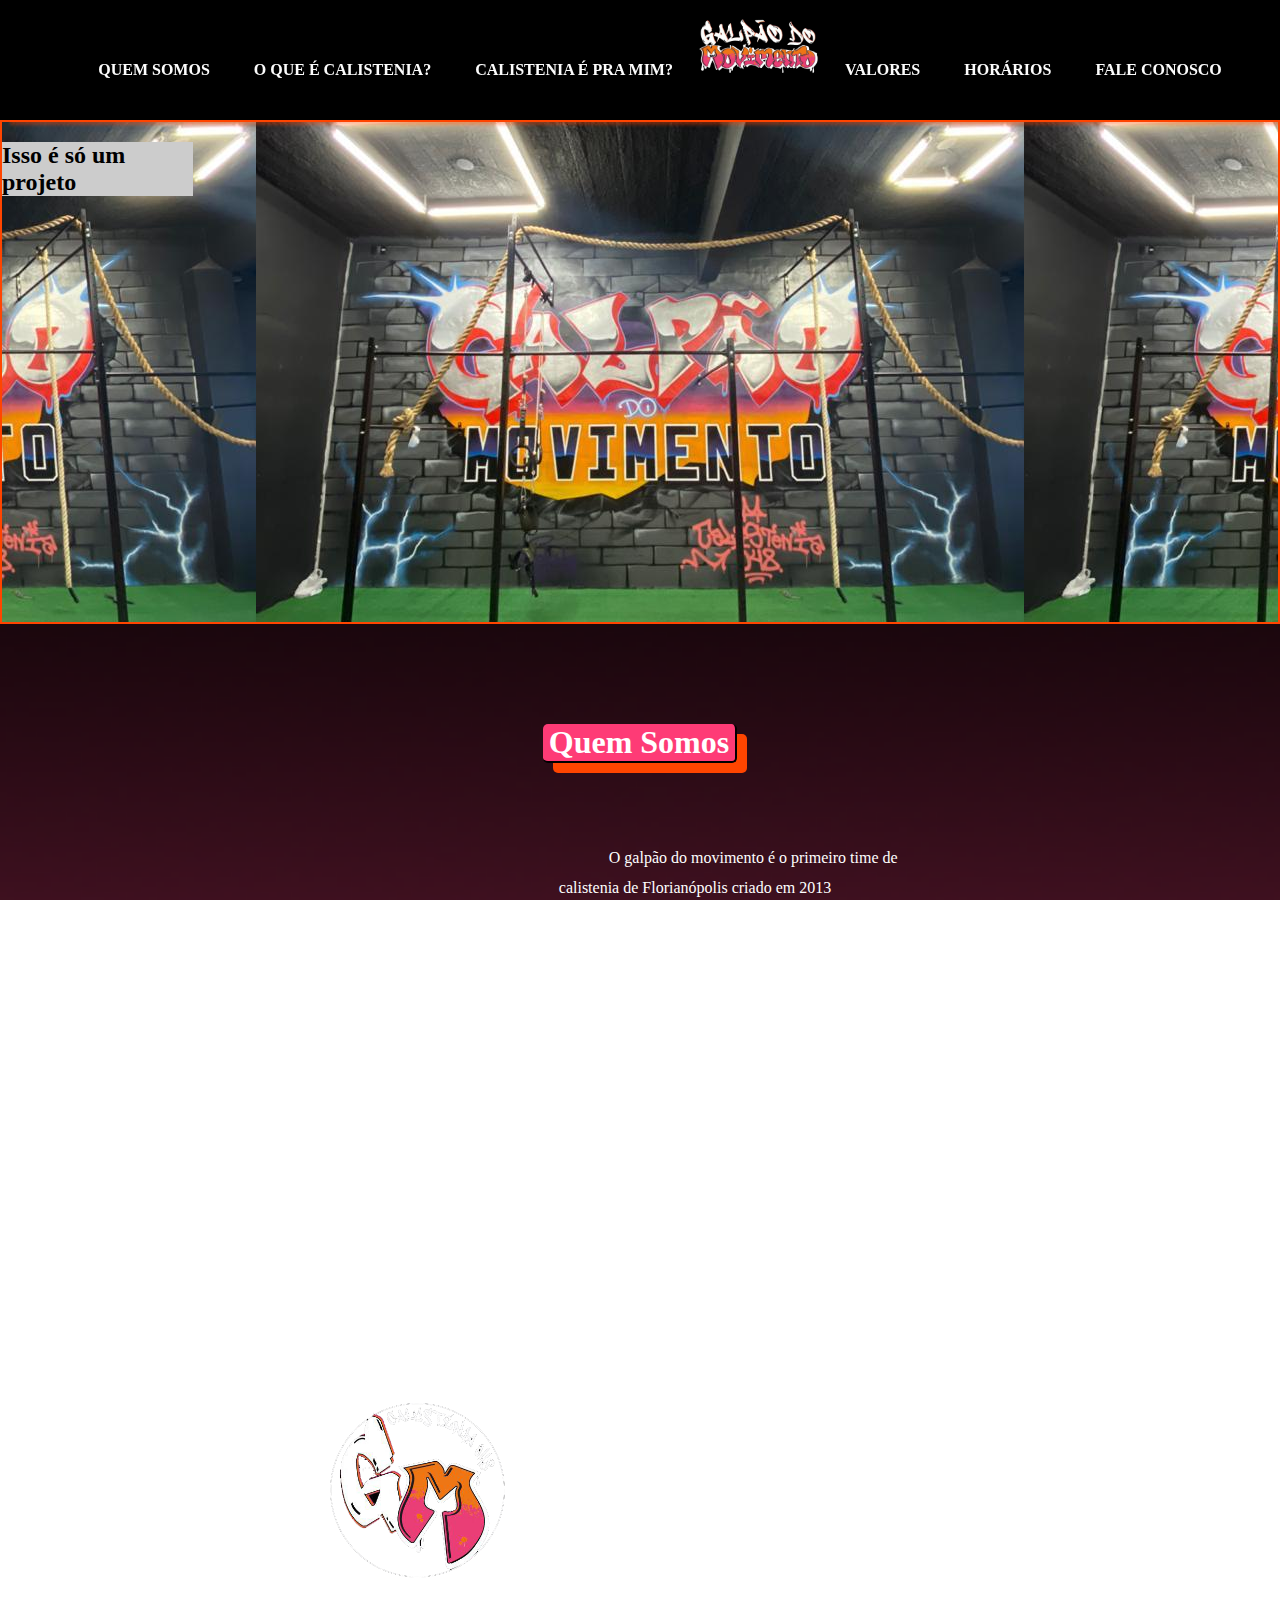
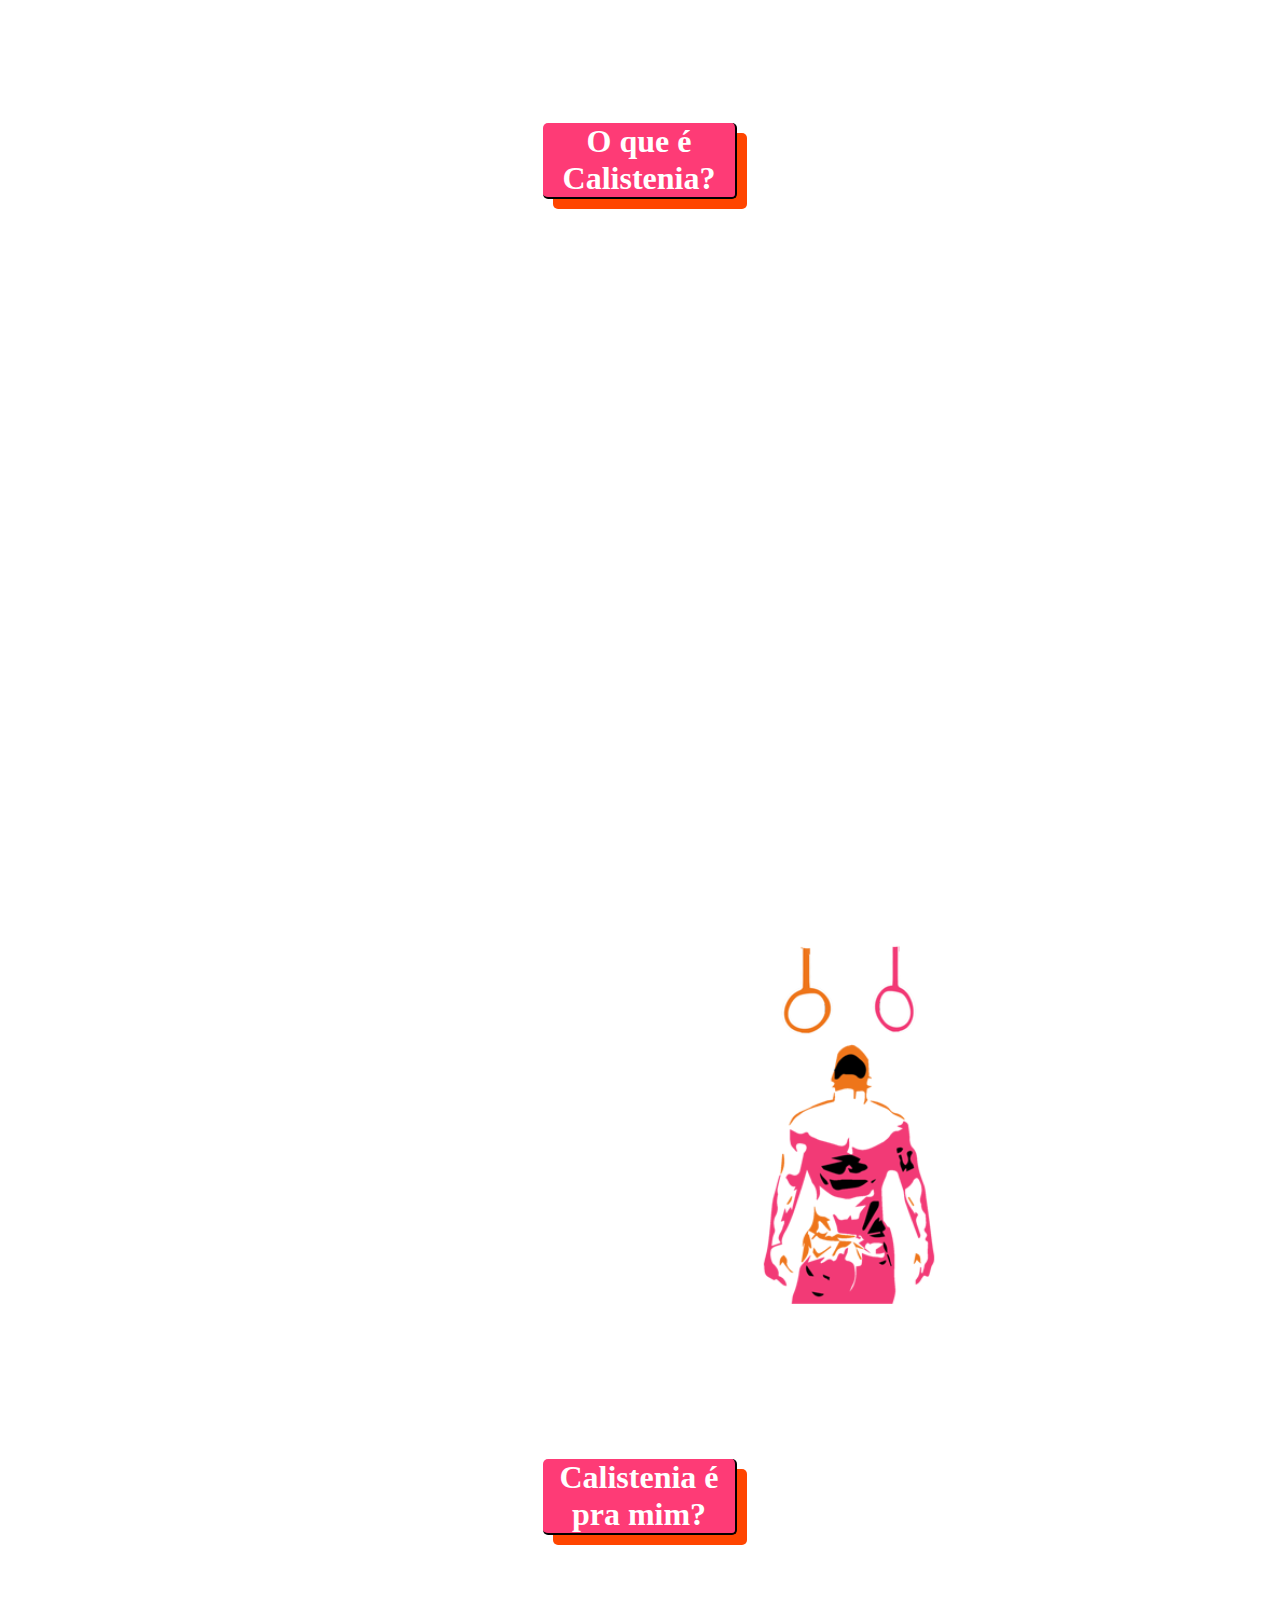
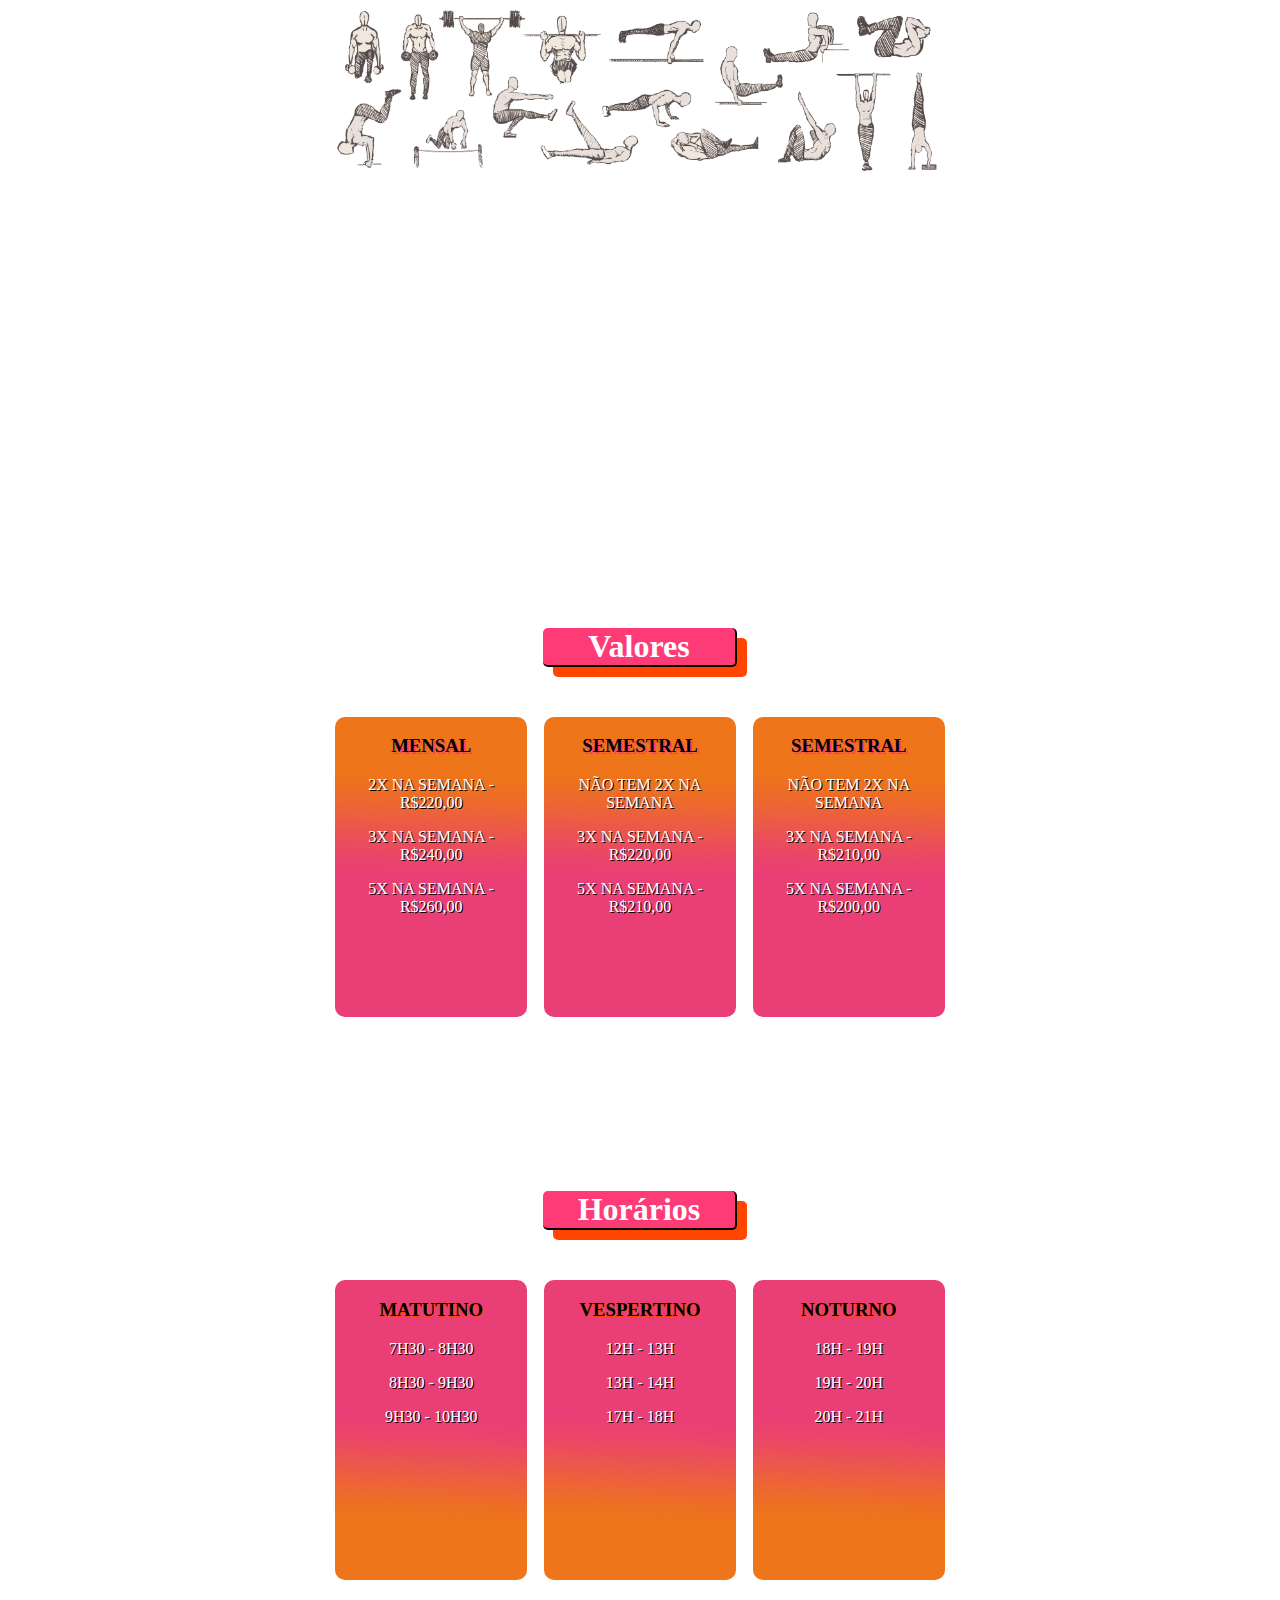
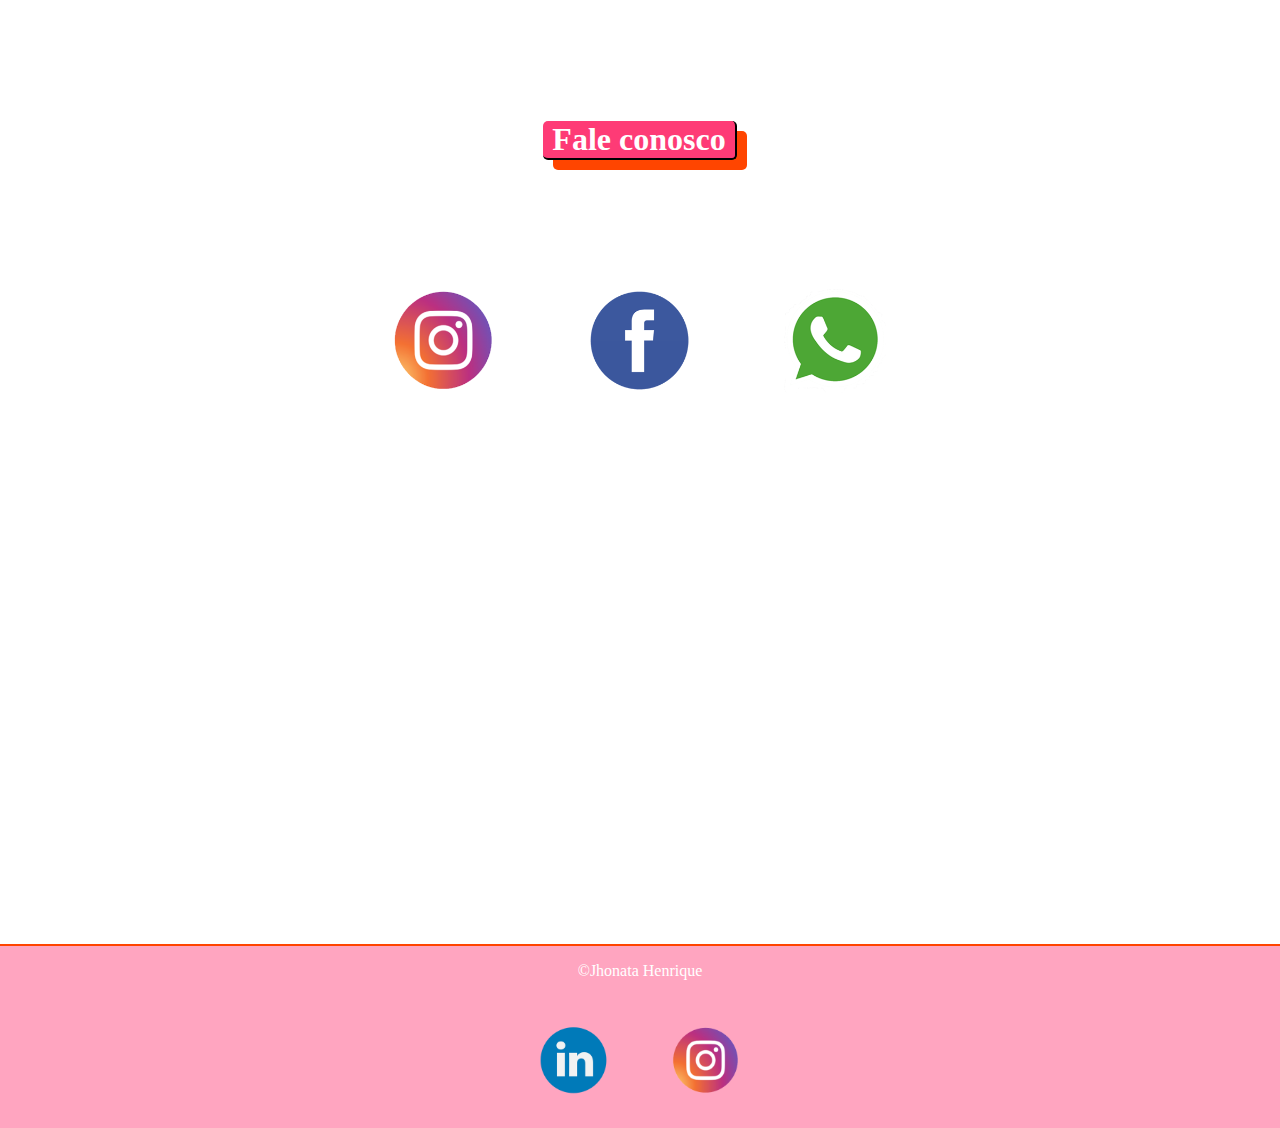
<file: GM/index.html>
<!DOCTYPE html>
<html lang="pt-br">
<head>
    <meta charset="UTF-8">
    <meta http-equiv="X-UA-Compatible" content="IE=edge">
    <meta name="viewport" content="width=device-width, initial-scale=1.0">
    <meta name="author" content="Jhonata">
    <link rel="stylesheet" href="./style.css" type="text/css" />
    <title>Galpão do Movimento</title>
    <!--Projeto criado com um mês de estudo em 09/2022, somente com HTML e CSS-->
    <!--Projeto com o intuito de testar minhas habilidades caso eu fosse criar um site real, por isso utilizei uma acadêmia existente da qual fiz parte da criação. Criei o site do zero penanso nas possibilidades e até onde iriam minhas habilidades.-->
</head>
<body>
    <nav class="hero">
        <ul class="menu">
            <li class="link"><a href="#quem"><b>quem somos</a></li>
            <li class="link"><a href="#oque">o que é Calistenia?</a></li>
            <li class="link"><a href="#pramim">calistenia é pra mim?</a></li>
            <img class="logo" src="./imagens/logoG (1).png" alt="logodogalpão"/>
            <li class="link"><a href="#valores">valores</a></li>
            <li class="link"><a href="#horarios">horários</a></li>
            <li class="link"><a href="#fale">fale conosco</a></b></li>
        </ul>
    </nav>
    <header class="cabeça">
        <h2>Isso é só um projeto</h2> 
        <!--A ideia é colocar fotos do que tem no galpão com javascript pra ficar passando-->     
   </header>
   <div id="container">
       <div class="caixa" id="quem">
          <h1>Quem Somos</h1>
            <img class="figuras" src="./imagens/logoGM (1).png" />
            <section class="texto">
             <p>O galpão do movimento é o primeiro time de calistenia de Florianópolis criado em 2013 originalmente chamado de <em>MIB – Magic Island Barz</em>. Criado com o intuito de reunir as pessoas para treinar calistenia, fazer amizades, dar boas risadas, incentivar uns aos outros e criar união.</p>
             <p> Ao longo dos anos surgiram alguns espaços de calistenia desse grupo que trouxe cada vez mais pessoas para esse mundo da calistenia e juntou muitas amizades e em 2021 evoluiu para a primeira academia definitiva de calistenia de Florianópolis, O Galpão do Movimento.</p>
             <p>O Galpão do Movimento é um espaço que busca integrar o movimento humano com atividades modernas, cuja a base de treinamento é a Calistenia. A intenção do GM é criar um ambiente onde as pessoas possam treinar com dinâmica de estímulos e diversão, sem perder a funcionalidade e os objetivos individuais.</p>
             <p>Todo esse processo foi criado a partir da paixão de Filipi Cherigni (conhecido como Oba) e de seus colegas que acreditam e amam esse esporte que une as pessoas e tem muito a crescer na ilha.</p>
            </section>
       </div>

       <div class="caixa" id="oque">
          <h1>O que é Calistenia?</h1>
          <section class="texto">
             <p>A Calistenia tem origem na palavra grega “<em>kallistenés</em>” que significa “<em>cheio de vigor</em>”, decomposta em “<em>Kallós</em>”, que significa “<em>belo</em>” e “<em>sthenos</em>”, que significa “<em>força</em>”. Apesar da tradução indicar aspectos diretamente relacionados a força, para alguns autores, ao remontar o contexto histórico da Grécia Antiga, o significado da palavra tanto para os Helenos como para outras referências de pensadores gregos como Platão, também pode estar associada a “força harmoniosa”, estendendo a dimensão da força para além da física, considerando-a como um equilíbrio entre a força física, mental e espiritual, formando o que chamavam de “unidade harmoniosa”, a qual é indicada por Platão como a essência da saúde e toda a perfeição (CORRÊA, 2002).</p>
             <p>Calistenia é qualquer exercício que você faça com o próprio peso do corpo, não importando se você consiga colocar carga ou não, ainda assim é um movimento calistênico. A musculação, o crossfit, as metodologias de treinamento funcional, entre outras modalidades têm como base a calistenia. Cada atividade tem sua particularidade e intenção, mas no contexto histórico a calistenia é a base. Trata-se da arte de controlar seu corpo e sua mente para qualquer movimento ou atividade. Temos diferentes formas de praticar a calistenia, algumas voltadas para movimentos isométricos como, por exemplo, a handstand (igual o da foto ao lado); outras voltadas para repetições (no treinamento funcional e na musculação chamados de padrões puxar e empurrar), muitas vezes confundidos com uma variação da calistenia e da ginastica olímpica, o streetworkout, que consiste em fazer “manobras” de solo ou na barra, como giros de 360°, mortal etc.</p>
            </section>
             <img  class="figuras" src="./imagens/argola.png" alt="movimento de calistenia" />
       </div>

       <div class="caixa" id="pramim">
          <h1>Calistenia é pra mim?</h1>
            <img  class="treino" src="./imagens/teino.png" alt="homem olhando argolas" />
            <section class="todomundo">
             <p>É para todos. Independente das suas condições físicas, da sua idade ou até mesmo do seu nível (seja iniciante, intermediário ou avançado). Todos os treinos são adaptáveis para as suas necessidades.</p>
             <p>Dizemos isso porque dentro da calistenia não trabalhamos apenas o físico, nós trabalhamos com a evolução. O fisíco vem como consequência dos treinos porque os treinos são focados em equilíbrio, coordenação motora, consciência corporal. Para que você use a calistenia para tudo na sua vida. Seja para fazer uma trilha, para efetuar um trabalho, para que você sempre se sinta bem, disposto e confiante das suas capacidades para qualquer tipo de atividade, e acredite, a calistenia vai estar lá presente.</p>
            </section>
       </div>

       <div class="caixa" id="valores">
          <h1> Valores</h1>
          <section class="contrato">
            <h3>mensal</h3>
            <p class="parcela">2x na semana - R$220,00</p>
            <p class="parcela">3x na semana - R$240,00</p>
            <p class="parcela">5x na semana - R$260,00</p>          
          </section>

          <section class="contrato">
            <h3>semestral</h3>
            <p class="parcela">não tem 2x na semana</p>
            <p class="parcela">3x na semana - R$220,00</p>
            <p class="parcela">5x na semana - R$210,00</p>           
          </section>

          <section class="contrato">
            <h3>semestral</h3>
            <p class="parcela">não tem 2x na semana</p>
            <p class="parcela">3x na semana - R$210,00</p>
            <p class="parcela">5x na semana - R$200,00</p>         
          </section>
          <p>Marque uma aula experimental de graça - Aulas avulsas R$35,00</p>
          <p>valores não estão atualizados</p>
       </div>

       <div class="caixa" id="horarios">
        <h1>Horários</h1>
        <section class="contrato contrario">
          <h3 class="contra">matutino</h3>
          <p class="parcela">7h30 - 8h30</p>
          <p class="parcela">8h30 - 9h30</p> 
          <p class="parcela">9h30 - 10h30</p>        
        </section>

        <section class="contrato contrario">
          <h3 class="contra">vespertino</h3>
          <p class="parcela">12h - 13h</p>
          <p class="parcela">13h - 14h</p>
          <p class="parcela">17h - 18h</p>           
        </section>

        <section class="contrato contrario">
          <h3 class="contra">noturno</h3>
          <p class="parcela">18h - 19h</p>
          <p class="parcela">19h - 20h</p>
          <p class="parcela">20h - 21h</p>         
        </section>
        <p>Horários desatualizados</p>
     </div>
    
       <div class="caixa" id="fale">
          <h1>Fale conosco</h1>
          <p>Qualquer dúvida só nos chamar por esses canais</p>
          <section>
            <a href="https://www.instagram.com/galpaodomovimento.mib/" target="_blank"><img class="figuras" src="./imagens/insta.png" alt="logo insta" /></a>
            <a href="https://www.facebook.com/galpaodomovimento" target="_blank"><img class="figuras" src="./imagens/face.png" alt="logo facebook" /></a>
            <a href="https://api.whatsapp.com/message/2OJNXL5C2AY4G1?autoload=1&app_absent=0" target="_blank"><img class="figuras" src="./imagens/whats.png" alt="logo whats" /></a>
          </section>
          <section id="mapa">
            <iframe src="https://www.google.com/maps/embed?pb=!1m18!1m12!1m3!1d3536.2565915692517!2d-48.54430754895838!3d-27.585573428161847!2m3!1f0!2f0!3f0!3m2!1i1024!2i768!4f13.1!3m3!1m2!1s0x952739a93c74b7c1%3A0xe6e4b12164522b8!2sGalp%C3%A3o%20do%20Movimento%20-%20Calistenia%20MIB!5e0!3m2!1spt-BR!2sbr!4v1662910364416!5m2!1spt-BR!2sbr" width="100%" height="450" style="border:0;" allowfullscreen="" loading="lazy" referrerpolicy="no-referrer-when-downgrade"></iframe>
          </section>
       </div>
    
   </div>

       <footer>
      <p>&copy;Jhonata Henrique</p>
      <a href="https://www.linkedin.com/in/jhonata-henrique-nascimento-3b80b9211/" target="_blank"><img class="rede" src="./imagens/linkedin.png" /></a>
      <a href="https://www.instagram.com/jhonata.henri/" target="_blank"><img class="rede" src="./imagens/insta.png" /></a>
       </footer>
</body>
</html>
</file>
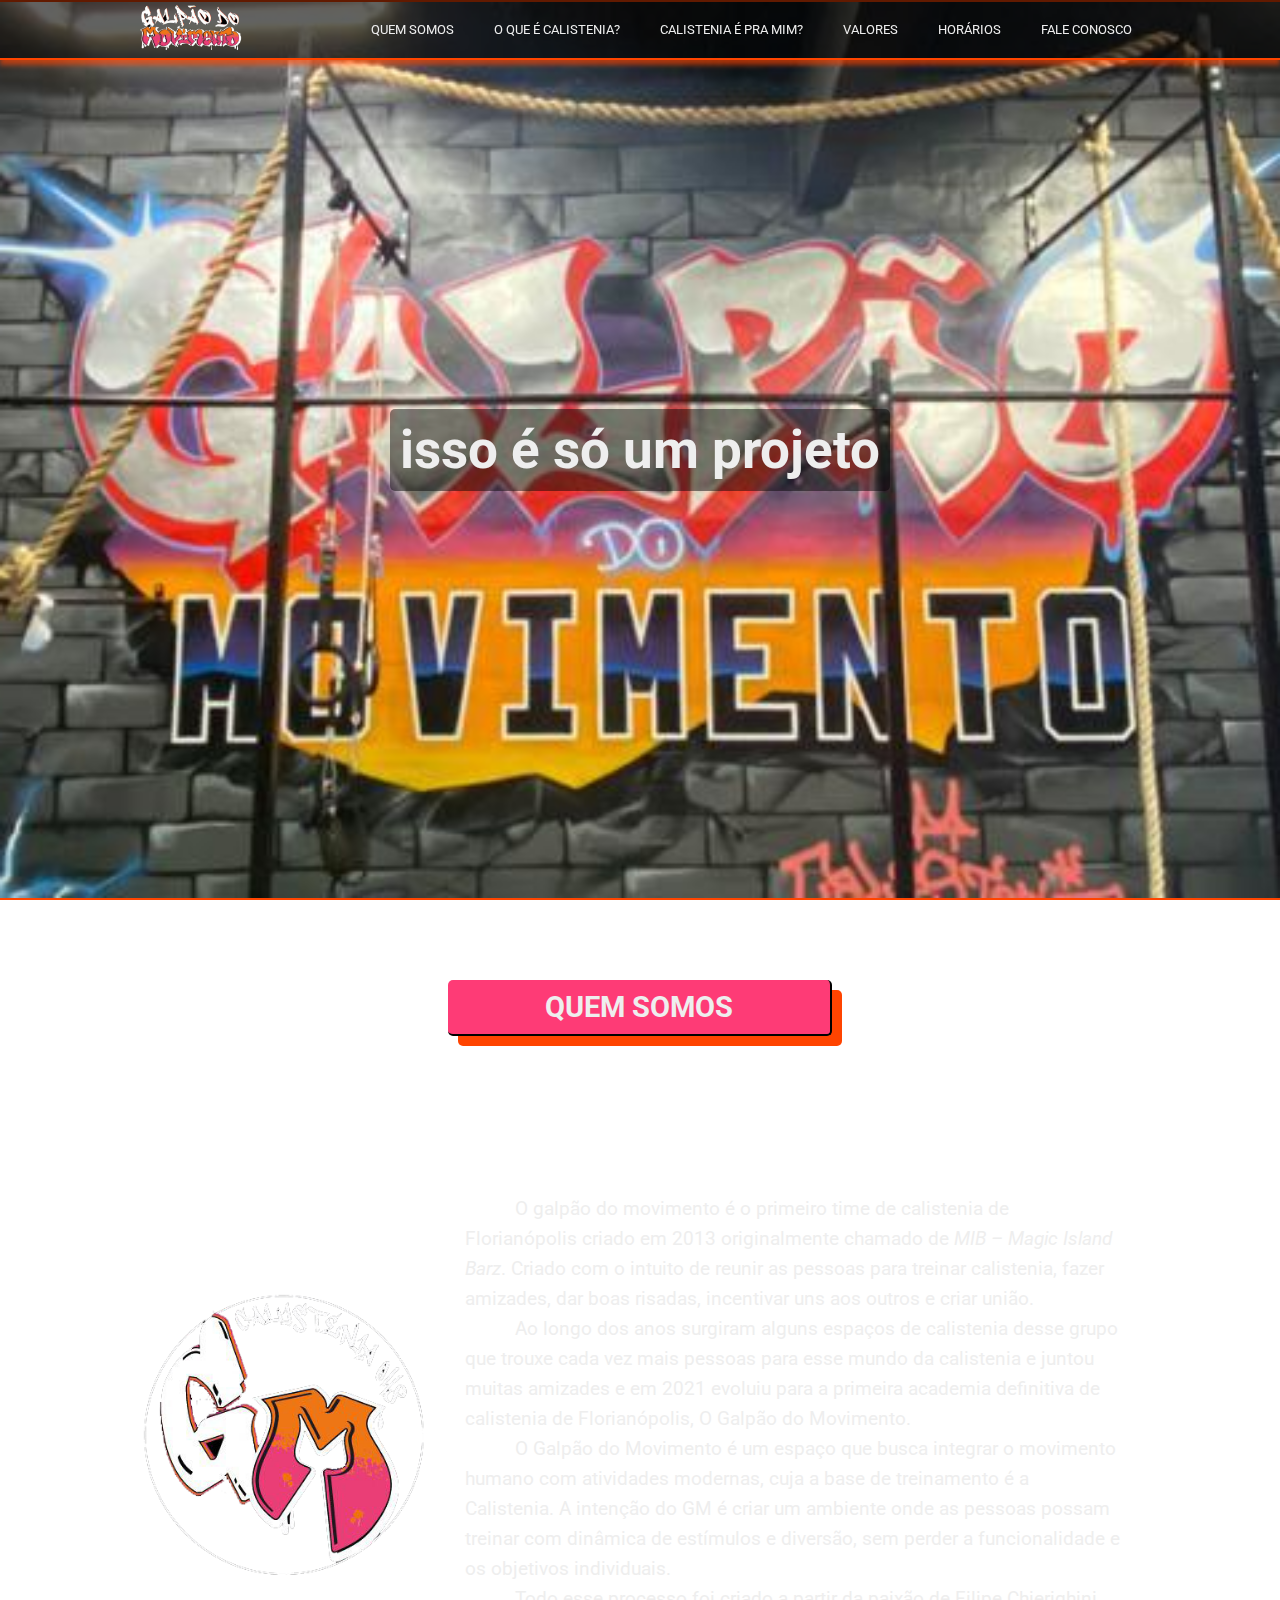
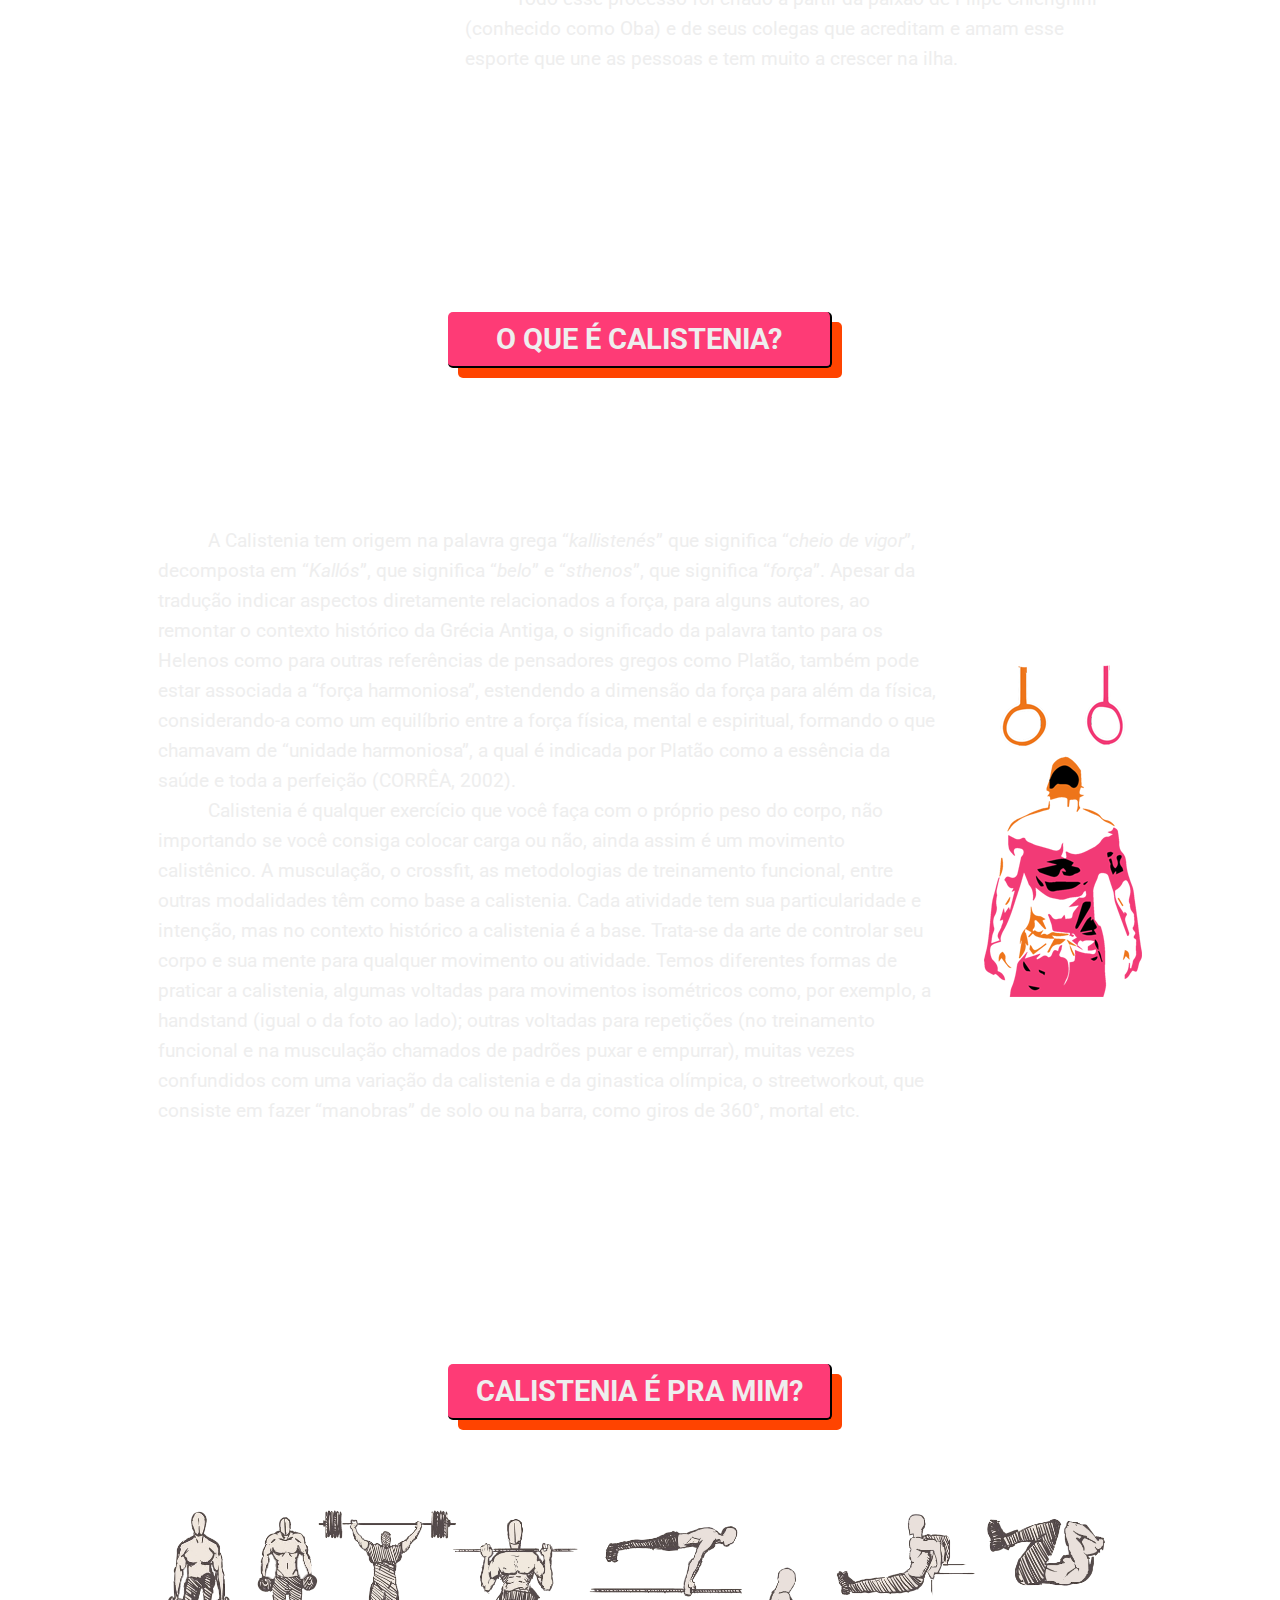
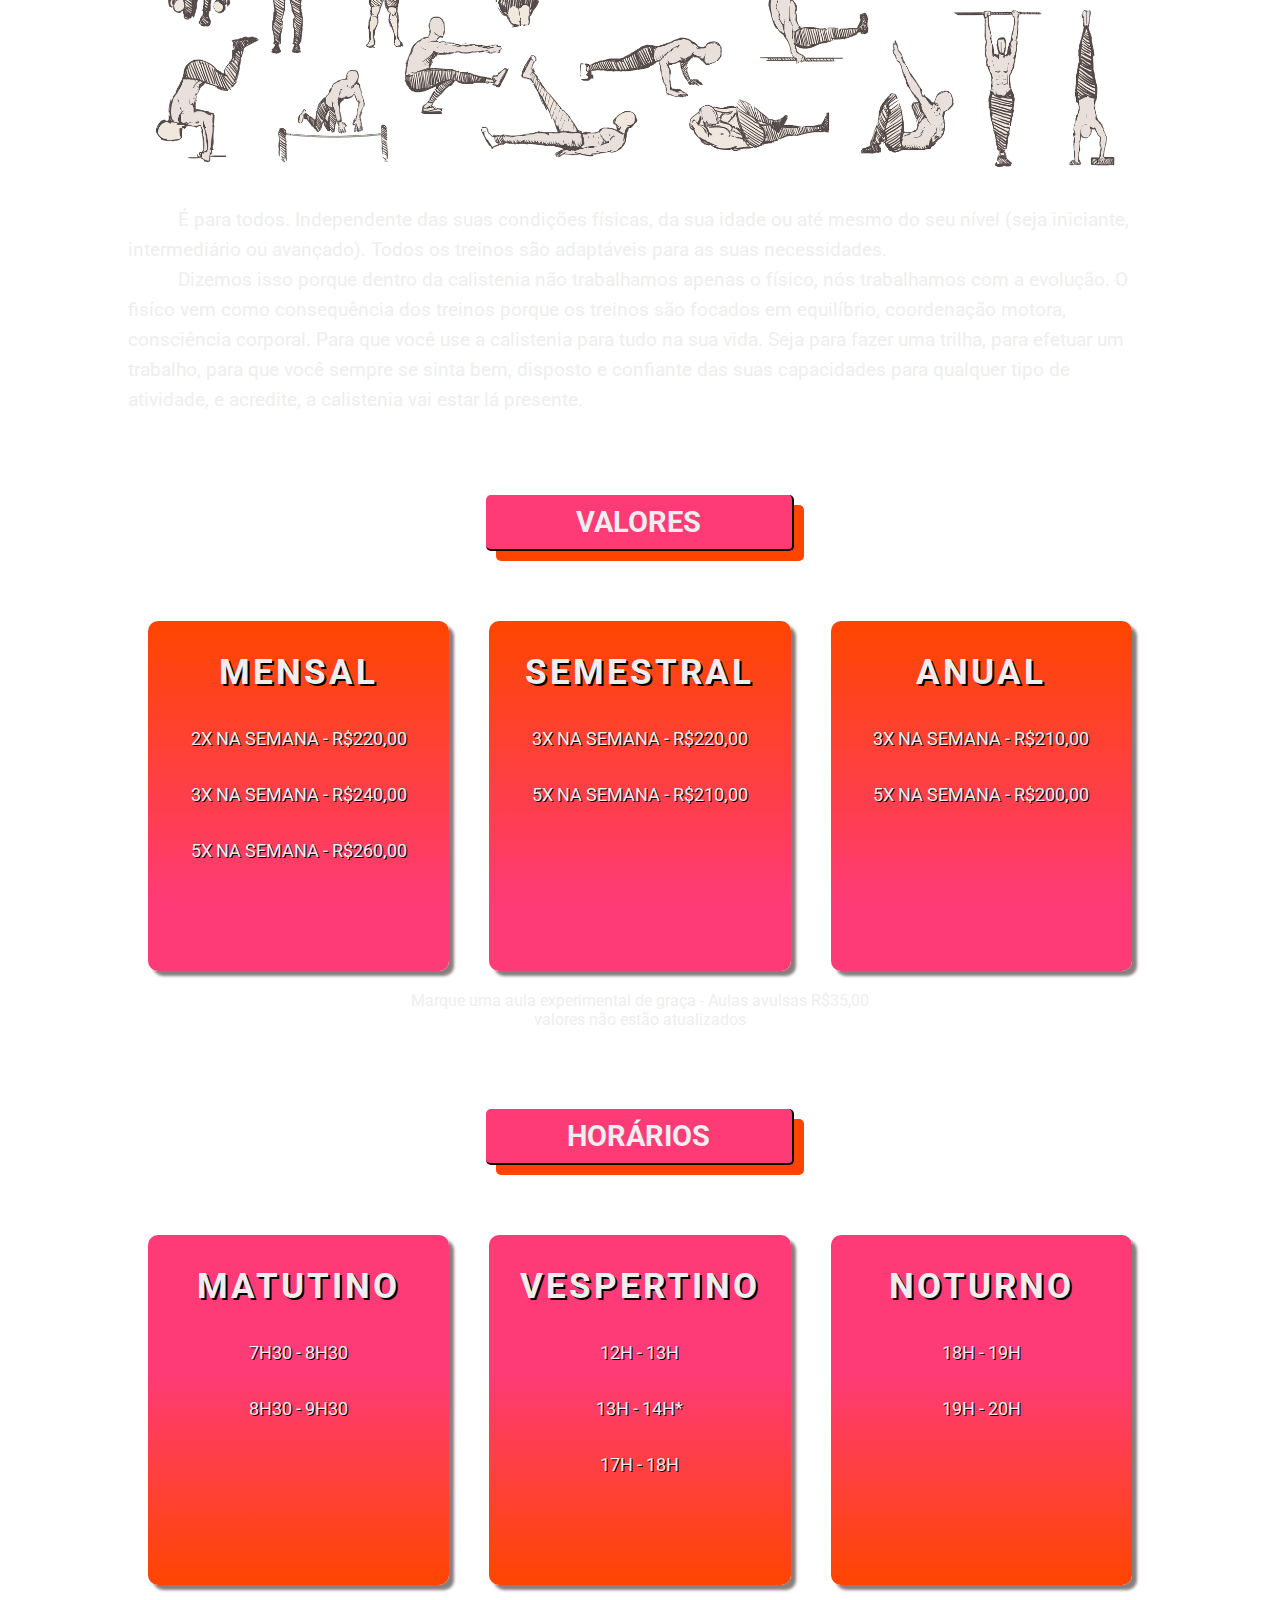
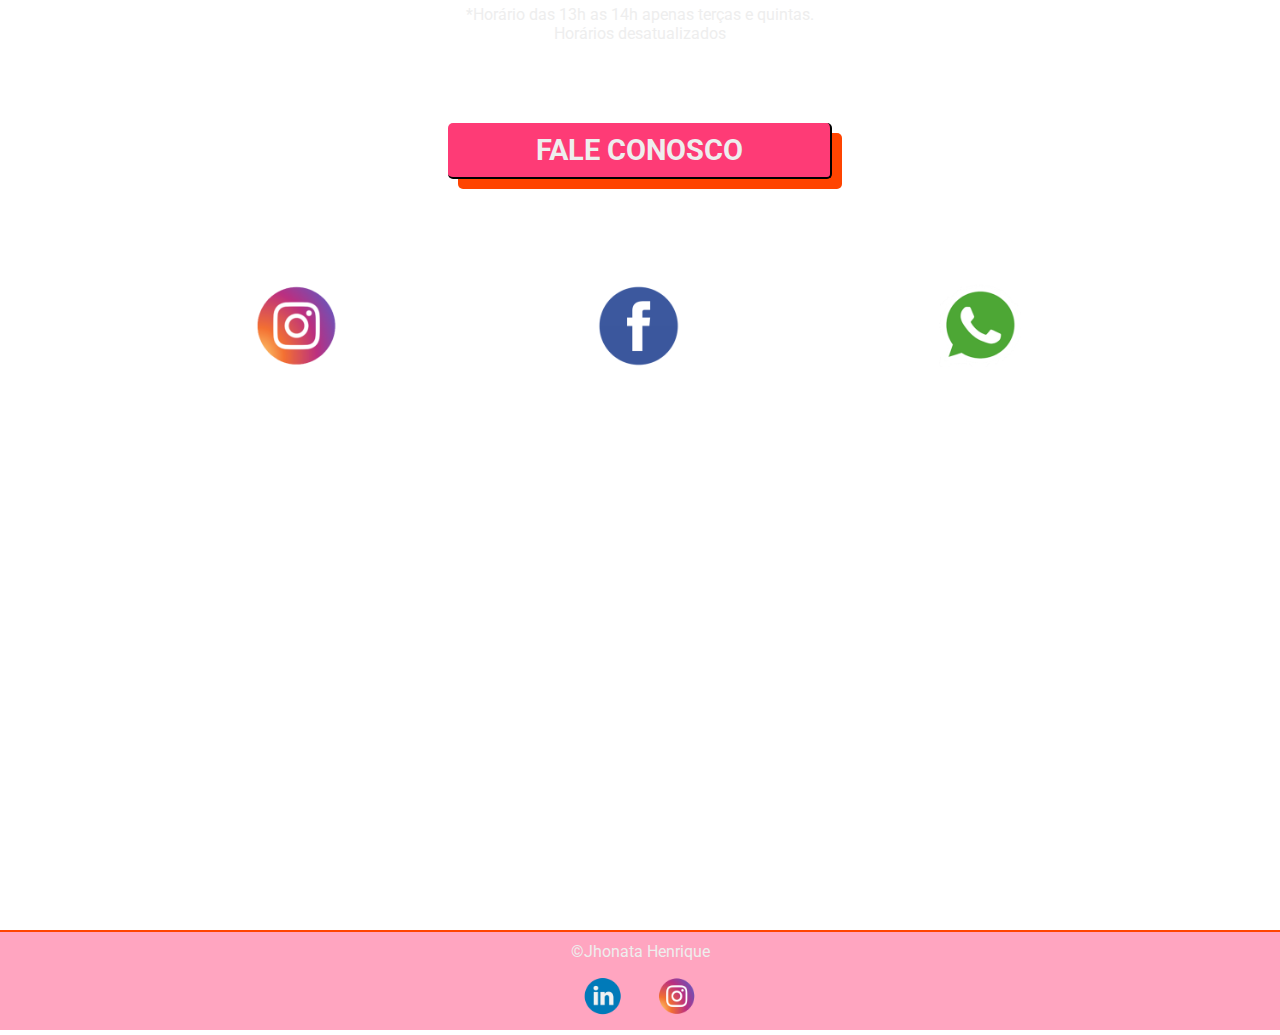
<file: GM2/index.html>
<!DOCTYPE html>
<html lang="pt-br">
<head>
    <meta charset="UTF-8">
    <meta name="viewport" content="width=device-width, initial-scale=1.0">
    <meta name="author" content="Jhonata">
    <link rel="stylesheet" href="./style.css" type="text/css" />
    <link rel="stylesheet" media="screen and (max-width:768px)" href="./mobile.css" />
    <title>Galpão do Movimento</title>
    <!--Projeto criado com dois mêses de estudo em 10/2022, somente com HTML e CSS-->
    <!--Projeto com o intuito de testar minhas habilidades caso eu fosse criar um site real, por isso utilizei uma acadêmia existente da qual fiz parte da criação. Criei o site do zero penanso nas possibilidades e até onde iriam minhas habilidades.-->
</head>
<body>
  <nav id="navbar">
    <div id="navbar-container">
      <a href="#"><img class="logo-nav" src="./imagens/logoG (1).png" alt="logodogalpão"/></a>
      <ul id="navbar-items">
        <a href="#quemsomos"><li class="link">quem somos</li></a>
        <a href="#calistenia"><li class="link">o que é Calistenia?</li></a>
        <a href="#pramim"><li class="link">calistenia é pra mim?</li></a>
        <a href="#valores"><li class="link">valores</li></a>
        <a href="#horarios"><li class="link">horários</li></a>
        <a href="#fale"><li class="link">fale conosco</li></a>
      </ul>
   </div>
 </nav>

 <header id="showcase">
   <div id="showcase-container">
    <h2>isso é só um projeto</h2>
   </div>
 </header>

 <section id="quemsomos">
   <div class="headline">quem somos</div>
   <div id="quemsomos-container">
      <img class="logogm" src="./imagens/logoGM (1).png" />
      <div class="paragrafo">
      <p>O galpão do movimento é o primeiro time de calistenia de Florianópolis criado em 2013 originalmente chamado de <em>MIB – Magic Island Barz</em>. Criado com o intuito de reunir as pessoas para treinar calistenia, fazer amizades, dar boas risadas, incentivar uns aos outros e criar união.</p>
      <p> Ao longo dos anos surgiram alguns espaços de calistenia desse grupo que trouxe cada vez mais pessoas para esse mundo da calistenia e juntou muitas amizades e em 2021 evoluiu para a primeira academia definitiva de calistenia de Florianópolis, O Galpão do Movimento.</p>
      <p>O Galpão do Movimento é um espaço que busca integrar o movimento humano com atividades modernas, cuja a base de treinamento é a Calistenia. A intenção do GM é criar um ambiente onde as pessoas possam treinar com dinâmica de estímulos e diversão, sem perder a funcionalidade e os objetivos individuais.</p>
      <p>Todo esse processo foi criado a partir da paixão de Filipe Chierighini (conhecido como Oba) e de seus colegas que acreditam e amam esse esporte que une as pessoas e tem muito a crescer na ilha.</p>
    </div>
   </div>
 </section>

 <section id="calistenia">
   <div class="headline">o que é Calistenia?</div>
   <div id="calistenia-container">
    <div class="paragrafo">
      <p>A Calistenia tem origem na palavra grega “<em>kallistenés</em>” que significa “<em>cheio de vigor</em>”, decomposta em “<em>Kallós</em>”, que significa “<em>belo</em>” e “<em>sthenos</em>”, que significa “<em>força</em>”. Apesar da tradução indicar aspectos diretamente relacionados a força, para alguns autores, ao remontar o contexto histórico da Grécia Antiga, o significado da palavra tanto para os Helenos como para outras referências de pensadores gregos como Platão, também pode estar associada a “força harmoniosa”, estendendo a dimensão da força para além da física, considerando-a como um equilíbrio entre a força física, mental e espiritual, formando o que chamavam de “unidade harmoniosa”, a qual é indicada por Platão como a essência da saúde e toda a perfeição (CORRÊA, 2002).</p>
      <p>Calistenia é qualquer exercício que você faça com o próprio peso do corpo, não importando se você consiga colocar carga ou não, ainda assim é um movimento calistênico. A musculação, o crossfit, as metodologias de treinamento funcional, entre outras modalidades têm como base a calistenia. Cada atividade tem sua particularidade e intenção, mas no contexto histórico a calistenia é a base. Trata-se da arte de controlar seu corpo e sua mente para qualquer movimento ou atividade. Temos diferentes formas de praticar a calistenia, algumas voltadas para movimentos isométricos como, por exemplo, a handstand (igual o da foto ao lado); outras voltadas para repetições (no treinamento funcional e na musculação chamados de padrões puxar e empurrar), muitas vezes confundidos com uma variação da calistenia e da ginastica olímpica, o streetworkout, que consiste em fazer “manobras” de solo ou na barra, como giros de 360°, mortal etc.</p>
    </div>
      <img  class="argola" src="./imagens/argola.png" alt="movimento de calistenia" />
   </div>
 </section>

 <section id="pramim">
   <div class="headline">calistenia é pra mim?</div>
   <div id="pramim-container">
      <img  class="treino" src="./imagens/teino.png" alt="homem olhando argolas" />
      <p>É para todos. Independente das suas condições físicas, da sua idade ou até mesmo do seu nível (seja iniciante, intermediário ou avançado). Todos os treinos são adaptáveis para as suas necessidades.</p>
      <p>Dizemos isso porque dentro da calistenia não trabalhamos apenas o físico, nós trabalhamos com a evolução. O fisíco vem como consequência dos treinos porque os treinos são focados em equilíbrio, coordenação motora, consciência corporal. Para que você use a calistenia para tudo na sua vida. Seja para fazer uma trilha, para efetuar um trabalho, para que você sempre se sinta bem, disposto e confiante das suas capacidades para qualquer tipo de atividade, e acredite, a calistenia vai estar lá presente.</p>
   </div>
 </section>

 <section id="valores">
   <div class="headline">valores</div>
   <div id="valores-container">
     <div class="valores">
       <h1>mensal</h1>
       <ul class="parcela">
         <li>2x na semana - R$220,00</li>
         <li>3x na semana - R$240,00</li>
         <li>5x na semana - R$260,00</li> 
       </ul>
     </div>
     <div class="valores">
       <h1>semestral</h1>
       <ul class="parcela"></ul>
         <li>3x na semana - R$220,00</li>
         <li>5x na semana - R$210,00</li> 
       </ul>
     </div>
     <div class="valores">
       <h1>anual</h1>
       <ul class="parcela">
         <li>3x na semana - R$210,00</li>
         <li>5x na semana - R$200,00</li>
       </ul>
     </div>
   </div>
       <p>Marque uma aula experimental de graça - Aulas avulsas R$35,00</p>
       <p>valores não estão atualizados</p>
 </section>

 <section id="horarios">
   <div class="headline">horários</div>
   <div id="horarios-container">
     <div class="horarios">
       <h1>matutino</h1>
       <ul class="parcela">
         <li>7h30 - 8h30</li>
         <li>8h30 - 9h30</li>  
      </ul>
     </div>
     <div class="horarios">
      <h1>vespertino</h1>
      <ul class="parcela">
         <li>12h - 13h</li>
         <li>13h - 14h*</li>
         <li>17h - 18h</li> 
      </ul>
     </div>
     <div class="horarios">
      <h1>noturno</h1>
      <ul class="parcela">
         <li>18h - 19h</li>
         <li>19h - 20h</li> 
      </ul>
     </div>
   </div>
       <p>*Horário das 13h as 14h apenas terças e quintas.</p>
      <p>Horários desatualizados</p>
 </section>

 <section id="fale">
  <div class="headline">fale conosco</div>
  <div id="fale-container">
     <div class="fale">
       <a href="https://www.instagram.com/galpaodomovimento.mib/" target="_blank"><img class="figuras" src="./imagens/insta.png" alt="logo insta" /></a>
       <a href="https://www.facebook.com/galpaodomovimento" target="_blank"><img class="figuras" src="./imagens/face.png" alt="logo facebook" /></a>
       <a href="https://api.whatsapp.com/message/2OJNXL5C2AY4G1?autoload=1&app_absent=0" target="_blank"><img class="figuras" src="./imagens/whats.png" alt="logo whats" /></a>
     </div>
     <div class="mapa">
       <iframe src="https://www.google.com/maps/embed?pb=!1m18!1m12!1m3!1d3536.2565915692517!2d-48.54430754895838!3d-27.585573428161847!2m3!1f0!2f0!3f0!3m2!1i1024!2i768!4f13.1!3m3!1m2!1s0x952739a93c74b7c1%3A0xe6e4b12164522b8!2sGalp%C3%A3o%20do%20Movimento%20-%20Calistenia%20MIB!5e0!3m2!1spt-BR!2sbr!4v1662910364416!5m2!1spt-BR!2sbr" width="100%" height="450" style="border:0;" allowfullscreen="" loading="lazy" referrerpolicy="no-referrer-when-downgrade"></iframe>
     </div>
  </div>
 </section>

 <footer id="footer">
   <p>&copy;Jhonata Henrique</p>
   <a href="https://www.linkedin.com/in/jhonata-henrique-nascimento-3b80b9211/" target="_blank"><img class="rede" src="./imagens/linkedin.png" /></a>
   <a href="https://www.instagram.com/jhonata.henri/" target="_blank"><img class="rede" src="./imagens/insta.png" /></a>
   </footer>

</body>
</html>
</file>
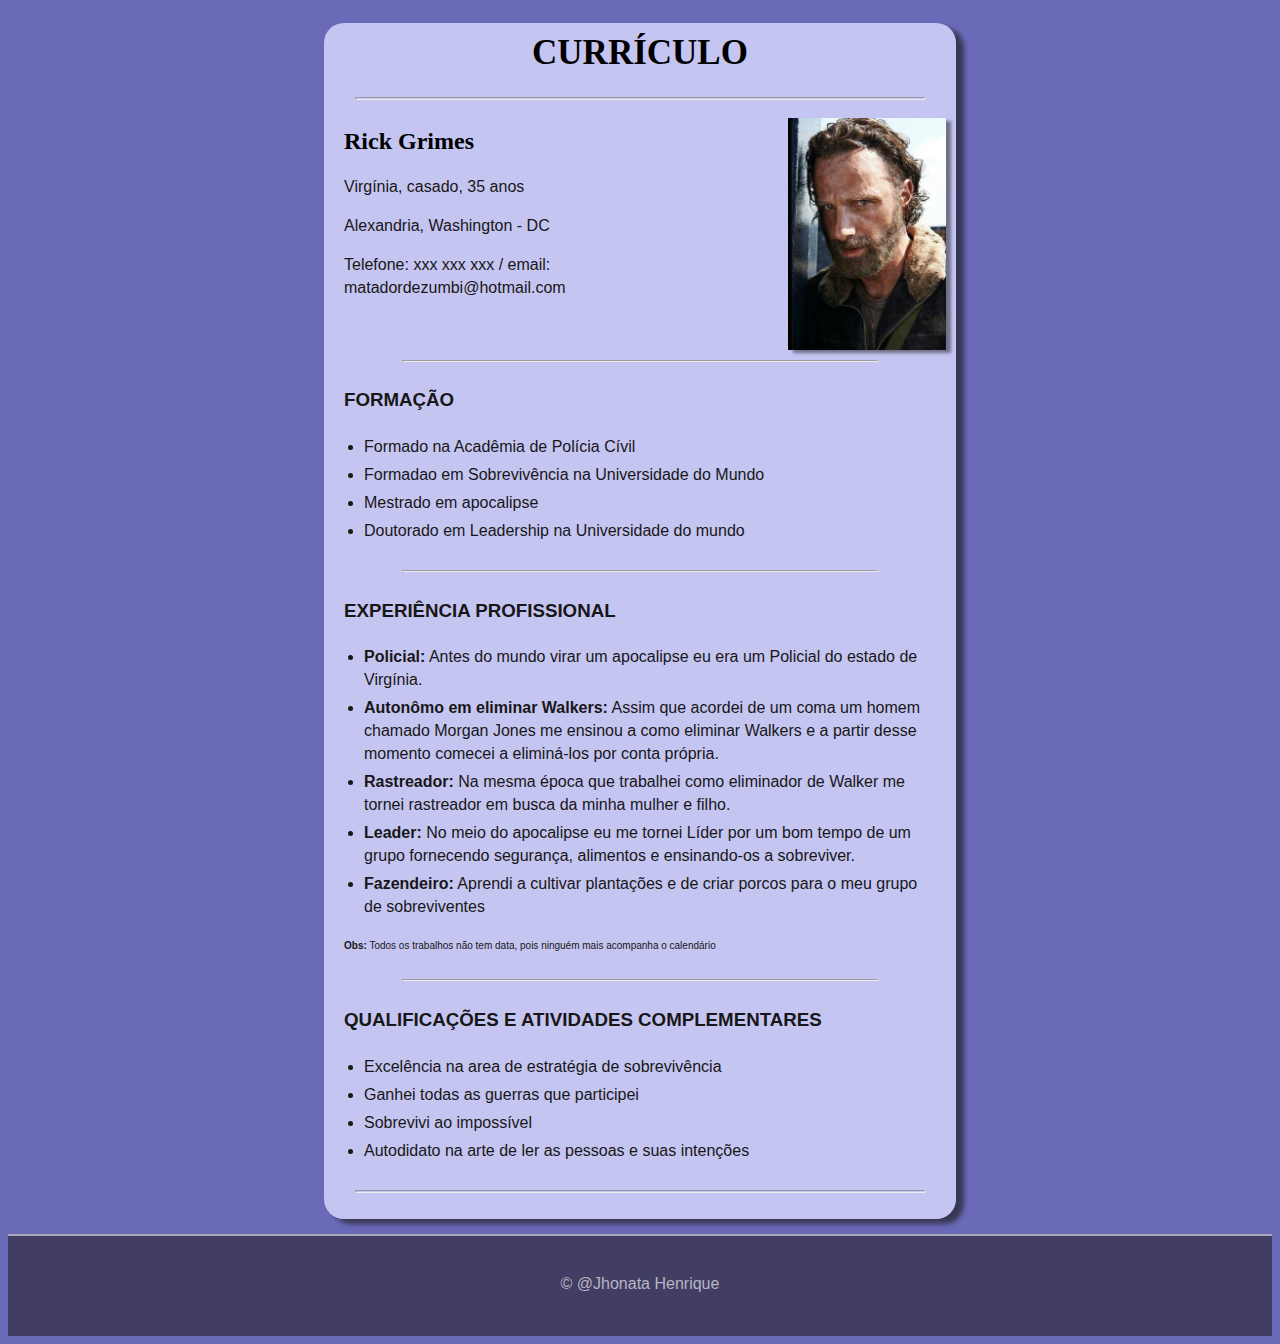
<file: exercicios/ex-001/index.html>
<!DOCTYPE html>
<html lang="pt-br">
<head>
    <meta charset="UTF-8">
    <meta http-equiv="X-UA-Compatible" content="IE=edge">
    <meta name="viewport" content="width=device-width, initial-scale=1.0">
    <link rel="stylesheet" href="./style.css" type="text/css" />
    <title>Currículo</title>
</head>
<body>
  <!--Olá mundooooo--> 
   <div id="header">
   <h1>CURRÍCULO</h1>
 <hr class="endbegging">
     <div class="curriculo">
       <h2>Rick Grimes</h2>
       <P>Virgínia, casado, 35 anos </p>
       <p>Alexandria, Washington - DC</p>
       <p>Telefone: xxx xxx xxx / email: matadordezumbi@hotmail.com</P>
       </div>
 <img class="walking" src="./imagens/Rick-Grimes-TV.png" alt="rickgrimes">
 <hr class="middle">
     <div class="formacao">
       <h3>FORMAÇÃO</h3>
       <ul>
         <li>Formado na Acadêmia de Polícia Cívil</li>
         <li>Formadao em Sobrevivência na Universidade do Mundo</li>
         <li>Mestrado em apocalipse</li>
         <li>Doutorado em Leadership na Universidade do mundo</li>
       </ul>
      </div>
 <hr class="middle">
     <div class="profissional">
       <h3>EXPERIÊNCIA PROFISSIONAL</h3>
       <ul>
         <li><b>Policial:</b> Antes do mundo virar um apocalipse eu era um Policial do estado de Virgínia.</li>
         <li><b>Autonômo em eliminar Walkers:</b> Assim que acordei de um coma um homem chamado Morgan Jones me ensinou a como eliminar Walkers e a partir desse momento comecei a eliminá-los por conta própria.</li>
         <li><b>Rastreador:</b> Na mesma época que trabalhei como eliminador de Walker me tornei rastreador em busca da minha mulher e filho.</li>
         <li><b>Leader:</b> No meio do apocalipse eu me tornei Líder por um bom tempo de um grupo fornecendo segurança, alimentos e ensinando-os a sobreviver.</li>
         <li><b>Fazendeiro:</b> Aprendi a cultivar plantações e de criar porcos para o meu grupo de sobreviventes</li>
       </ul>
       <p id="obs"><b>Obs:</b> Todos os trabalhos não tem data, pois ninguém mais acompanha o calendário</p>
      </div>
 <hr class="middle">
     <div class="qualificacao">
       <h3>QUALIFICAÇÕES E ATIVIDADES COMPLEMENTARES</h3>
       <ul>
         <li>Excelência na area de estratégia de sobrevivência</li>
         <li>Ganhei todas as guerras que participei</li>
         <li>Sobrevivi ao impossível</li>
         <li>Autodidato na arte de ler as pessoas e suas intenções</li>
       </ul>
      </div>
 <hr class="endbegging">
<br>
</div>
<footer>
  <p id="copy">&copy; @Jhonata Henrique</p>
</footer>
</body>
</html>
</file>
<file: GM/style.css>
body {
    background-image: url(./imagens/fundo.png);
    background-attachment: fixed;
    background-size: 3000px 3000px;
    background-position: bottom;
    background-repeat: no-repeat;
    margin: 0%;
    overflow: auto;
}

/* menu de navegação */

.hero {
    top: 0;
    height: 120px;
    position: relative;
    position: sticky;
    width: 100%;
    background-color: rgba(0, 0, 0, 0.774);
    box-shadow: 10px 5px 3px rgba(255, 68, 0, 0.37);
}


.menu {
    position: absolute;
    text-align: center;
}

.link {
    text-align: center;
    margin: 10px;
    width: auto;   
    padding: 10px;
    display: inline-block
}

a {
    font-family:Cambria, Cochin, Georgia, Times, 'Times New Roman', serif;
    color: rgb(252, 252, 252);
    text-decoration: none;
    text-transform: uppercase;
}

.link:hover {
    border-radius: 5px;
    background-color: #FE3B76;
    box-shadow: 5px 5px 5px orangered;
    filter: blur 2px;
}

.logo {
    width: 10%;
    display: inline-block;
}

/* resto do site */

.cabeça {
    background-image: url(./imagens/galpao1.jpeg);
    height: 500px;
    background-position: center;
    margin-top: 0px;
    border: 2px solid orangered;
    border-bottom: 2px solid orangered;
}

h2 {
    background-color: #ccc;
    margin-right: 85%;
}

#container {
    width: 100%;
}

.caixa {
    width: 50%;
    margin: auto;
    margin-top: 100px;
}

h1 {
    width: 30%;
    margin: auto;
    margin-top: 10px;
    margin-bottom: 50px;
    background-color: #FE3B76;
    border-radius: 5px;
    border-bottom: 2px solid black;
    border-right: 2px solid black;
    box-shadow: 10px 10px  orangered;
    text-align: center;
    
}

#quem #oque{
    display: relative;
}

.figuras {
    display: inline-block;
    width: 30%;
}

.treino {
    display: inline-block;
    width: 100%;
}

.texto {
    margin-left: 2%;
    width: 65%;
    display: inline-block;
}

.todomundo {
    width: 80%;
    margin-left: 10%;
    margin-right: 10%;
}

.texto p {
    text-indent: 50px;
    line-height: 30px;
    margin: 30px;
}

.todomundo p {
    text-indent: 50px;
    line-height: 30px;
}

h1, p {
    font-family:Cambria, Cochin, Georgia, Times, 'Times New Roman', serif;
    color: white;
}

#valores, #horarios, #fale{
    text-align: center;
}

.contrato {
    display: inline-block;
    width: 30%;
    margin: 1%;
    height: 300px;
    margin-top: 0;
    background-image: url(./imagens/valores.png);
    background-size: cover;
    border-radius: 10px;
    box-shadow: 5px 5px 3px rgba(255, 255, 255, 0.39);
}

h3 {
    text-shadow: 2px 2px #FE3B76;
    text-indent: 0px;
    text-align: center;
    font-family:Cambria, Cochin, Georgia, Times, 'Times New Roman', serif;
    text-transform: uppercase;
}

.parcela {
    text-shadow: 1px 1px black;
    text-indent: 0px;
    text-align: center;
    font-family:Cambria, Cochin, Georgia, Times, 'Times New Roman', serif;
    text-transform: uppercase;
}

.contra {
    text-shadow: 1px 1px orangered;
}

.contrario {
    background-image: url(./imagens/valores\ cabeça\ pra\ baixo.png);
}

#mapa {
    margin-bottom: 50px;
}

footer {
    text-align: center;
    border-top: 2px solid orangered;
    background-color: #fe3b7575;
    bottom: 0px;
}

.rede {
    width: 10%;
}
</file>
<file: GM2/style.css>
@import url('https://fonts.googleapis.com/css?family=Roboto&display=swap');

* {
    box-sizing: border-box;
    padding: 0;
    margin: 0;
}

body {
    background-image: linear-gradient(black 85%, #FE3B76);
    background-attachment: fixed;
    font-family: 'Roboto', sans-serif;
    color: #eee;
}

a {
    color: #eee;
    text-decoration: none;
}

.headline {
    font-size: 1.8rem;
    text-transform: uppercase;
    font-weight: bold;
    text-align: center;
    width: 30%;
    margin: 50px 35%;
    padding: 10px;
    color: #eee;
    background-color: #FE3B76;
    border-radius: 5px;
    border-bottom: 2px solid black;
    border-right: 2px solid black;
    box-shadow: 10px 10px  rgb(255, 68, 0);
}

section {
    padding-top: 30px;
}

/*Barra de navegação*/
#navbar {
    width: 100%;
    background: rgba(0, 0, 0, 0.616);
    height: 60px;
    border-bottom: 2px solid orangered;
    box-shadow: 0 5px 5px rgba(255, 68, 0, 0.637);
    position: fixed;
    margin-bottom: 20px;
}

#navbar-container {
    width: 80%;
    height: 100%;
    margin: auto;
    display: flex;
    justify-content: space-between;
    align-items: center;
}

.logo-nav {
    height: 70px;
    padding: 10px;
}

#navbar-items {
    display: flex;
    list-style: none;
    text-transform: uppercase;
    font-size: .8rem;
}

#navbar-items li {
    padding: 10px 20px;
}

#navbar-items li:hover {
        border-radius: 5px;
        background-color: #FE3B76;
        box-shadow: 5px 5px 5px rgba(255, 68, 0, 0.863);
        filter: blur 2px;
    }

/*header que pretendo mudar mais tarde com javascript*/
#showcase {
    height: 100vh;
    display: flex;
    justify-content: center;
    align-items: center;
    border-bottom: 2px solid orangered;
    border-top: 2px solid orangered;
    background-image: url(./imagens/galpao1.jpeg);
    background-size: 2048px;
    background-position: center;
}

#showcase-container {
    font-size: 2.2rem;
    background-color: rgba(0, 0, 0, 0.466);
    padding: 10px;
    border-radius: 5px;
}

/*Quem somos*/
.logogm {
    width: 30%;
}

#quemsomos-container {
    align-items: center;
    display: flex;
    margin: 10% 10%
}

.paragrafo {
    margin: 30px;
}

#quemsomos-container p {
    font-size: 1.2rem;
    text-indent: 50px;
    line-height: 30px;
}

/*o que é calistenia*/
.argola {
    width: 30%;
}

#calistenia-container {
    align-items: center;
    display: flex;
    margin: 10% 10%;
}

#calistenia-container p {
    font-size: 1.2rem;
    text-indent: 50px;
    line-height: 30px;
}

/*pra mim*/
.treino {
    width: 80%;
    margin: 0 10%;
}

#pramim-container {
    align-items: center;
}

#pramim-container P {
    width: 80%;
    margin: 0 10%;
    font-size: 1.2rem;
    text-indent: 50px;
    line-height: 30px;
}

/*valores*/
#valores {
    align-items: center;
    width: 80%;
    margin: 0 10%;
}

#valores p {
    text-align: center;
}

#valores-container {
    align-items: center;
    display: flex;
}

.valores {
    font-size: 1.1rem;
    font-family: 'roboto' sans-serif;
    text-align: center;
    height: 350px;
    width: 33%;
    margin: 20px;
    background-image: linear-gradient(orangered, #FE3B76 80%);
    border-radius: 10px;
    box-shadow: 5px 5px 3px rgba(99, 86, 86, 0.76);
}

h1 {
    margin-top: 30px;
    letter-spacing: 3px;
    font-family:'roboto' sans-serif;
    text-transform: uppercase;
    text-shadow: 2px 2px black;
    
}

.valores li {
    list-style: none;
    margin-top: 12%;
    text-transform: uppercase;
    text-shadow: 1px 1px black;
}

/*Horários*/

#horarios {
    align-items: center;
    width: 80%;
    margin: 0 10%;
}

#horarios p {
    text-align: center;
}

#horarios-container {
    align-items: center;
    display: flex;
}

.horarios {
    font-size: 1.1rem;
    font-family: 'roboto' sans-serif;
    text-align: center;
    height: 350px;
    width: 33%;
    margin: 20px;
    background-image: linear-gradient(#FE3B76 40%, orangered);
    border-radius: 10px;
    box-shadow: 5px 5px 3px rgba(99, 86, 86, 0.76);
}

.horarios li {
    list-style: none;
    margin-top: 12%;
    text-transform: uppercase;
    text-shadow: 1px 1px black;
}

/*fale conosco*/

#fale-container {
    width: 80%;
    margin: 0 10%;
}

.figuras {
    margin: 20px 9%;
    width: 15%;
}

.mapa {
    margin-bottom: 50px;
}

/*footer*/

footer {
    display: inline-block;
    width: 100%;
    height: 100px;
    text-align: center;
    border-top: 2px solid orangered;
    background-color: #fe3b7575;
    bottom: 0px;
}

footer p {
    margin-top: 10px;
}

.rede {
    height: 70px;
}
</file>
<file: GM2/mobile.css>
body {
    background-image: linear-gradient(black 85%, #FE3B76);
    background-attachment: fixed;
}

/*headlines*/
.headline {
    width: 70%;
    margin: 0 15% 40px 15%;
    font-size: 1.2rem;
}


/*Barra de navegação*/
#navbar-items {
    display: none;
}

#navbar-container {
    width: 100%;
}

.logo-nav {
    margin-left: 100%;
}

/*Header*/
#showcase{
    background-size: 540px;
    background-repeat: no-repeat;
    background-position: center;
}

#showcase-container {
    font-size: 1.2rem;
    margin: 0;
}

/*Quem somos*/
#quemsomos-container {
    flex-direction: column;
    width: 90%;  
    margin: 0 5%;
}

#quemsomos-container p {
    font-size: .9rem;
}

/*o que é calistenia*/
#calistenia-container {
    display: flex;
    flex-direction: column;
    width: 90%;
    margin: 0 5%;
}

#calistenia-container p {
    font-size: .9rem;
}

/*pra mim*/
.treino {
    width: 80%;
    margin: 30px 10% 10px 10%;
}

#pramim-container {
    align-items: center;
    display: flex;
    flex-direction: column;
}

#pramim-container P {
    width: 80%;
    margin: 0 10%;
    font-size: .9rem;
}

/*valores*/
#valores {
    width: 90%;
    margin: 0 5%;
}
#valores p {
    text-align: center;
    font-size: .9rem;
}

#valores-container {
    align-items: center;
    display: flex;
    flex-direction: column;
}

.valores {
    font-size: .9rem;
    height: 250px;
    width: 80%;
}

/*Horários*/
#horarios {
    width: 90%;
    margin: 0 5%;
}

#horarios-container {
    align-items: center;
    display: flex;
    flex-direction: column;
}

.horarios {
    font-size: .9rem;
    height: 250px;
    width: 80%;
}

/*fale conosco*/
#fale-container {
    width: 90%;
    margin: 0 5%;
}

.fale {
    display: flex;
    flex-direction: column;
    justify-content: center;
    align-items: center;
}

.figuras {
    margin: 0 35%;
    width: 30%;
}

.mapa {
    width: 90%;
    margin: 0 5% 50px 5%;

}
</file>
<file: exercicios/ex-001/style.css>
body {
    justify-content: center;
    background-color: rgba(104, 104, 184, 0.986);
    align-items: center;
}

#header {
    background-color: rgba(198, 198, 243, 0.986);
    margin-top: 15px;
    margin-bottom: 15px;
    width: 50%;
    margin-left: auto;
    margin-right: auto;
    border-radius: 20px;
    box-shadow: 8px 5px 5px rgba(29, 28, 28, 0.651);
}

h1 {
    text-align: center;
    font-size: 35px;
    padding-top: 10px;
}

.curriculo {
    width: 70%;
}

.curriculo, .walking {
    display: inline-block;
}

.walking {
    box-shadow:5px 3px 3px rgba(0, 0, 0, 0.432);
    width: 25%;
    margin-left: auto;
    margin-right: auto;
    float: right;
    margin: 10px;
}

.formacao, .profissional, .qualificacao {
    display: inline-block;
    overflow: auto;
}

h1, h2, h3, p {
    margin-left: 20px;
    margin-right: 20px;
}

p, h3, li {
    font-family: 'Segoe UI', Tahoma, Geneva, Verdana, sans-serif;
    line-height: 23px;
    color: rgb(24, 23, 23);
    margin-right: 20px;
}

.middle {
    color: rgba(104, 104, 184, 0.986);
    width: 75%;
}

.endbegging {
    color: rgba(104, 104, 184);
    height: 1px;
    width: 90%;
}

#obs {
    font-size: 10px;
}
li {
    padding-top: 5px;
}

hr {
    align-items: center;
}

footer{
    background: #180d0379;
    width: 100%;
    border-top: 2px solid rgba(255, 255, 255, 0.548);
    height: 100px;
    }

    #copy {
        text-align: center;
        padding: 20px;
        color: rgba(255, 255, 255, 0.623);
    }
</file>
